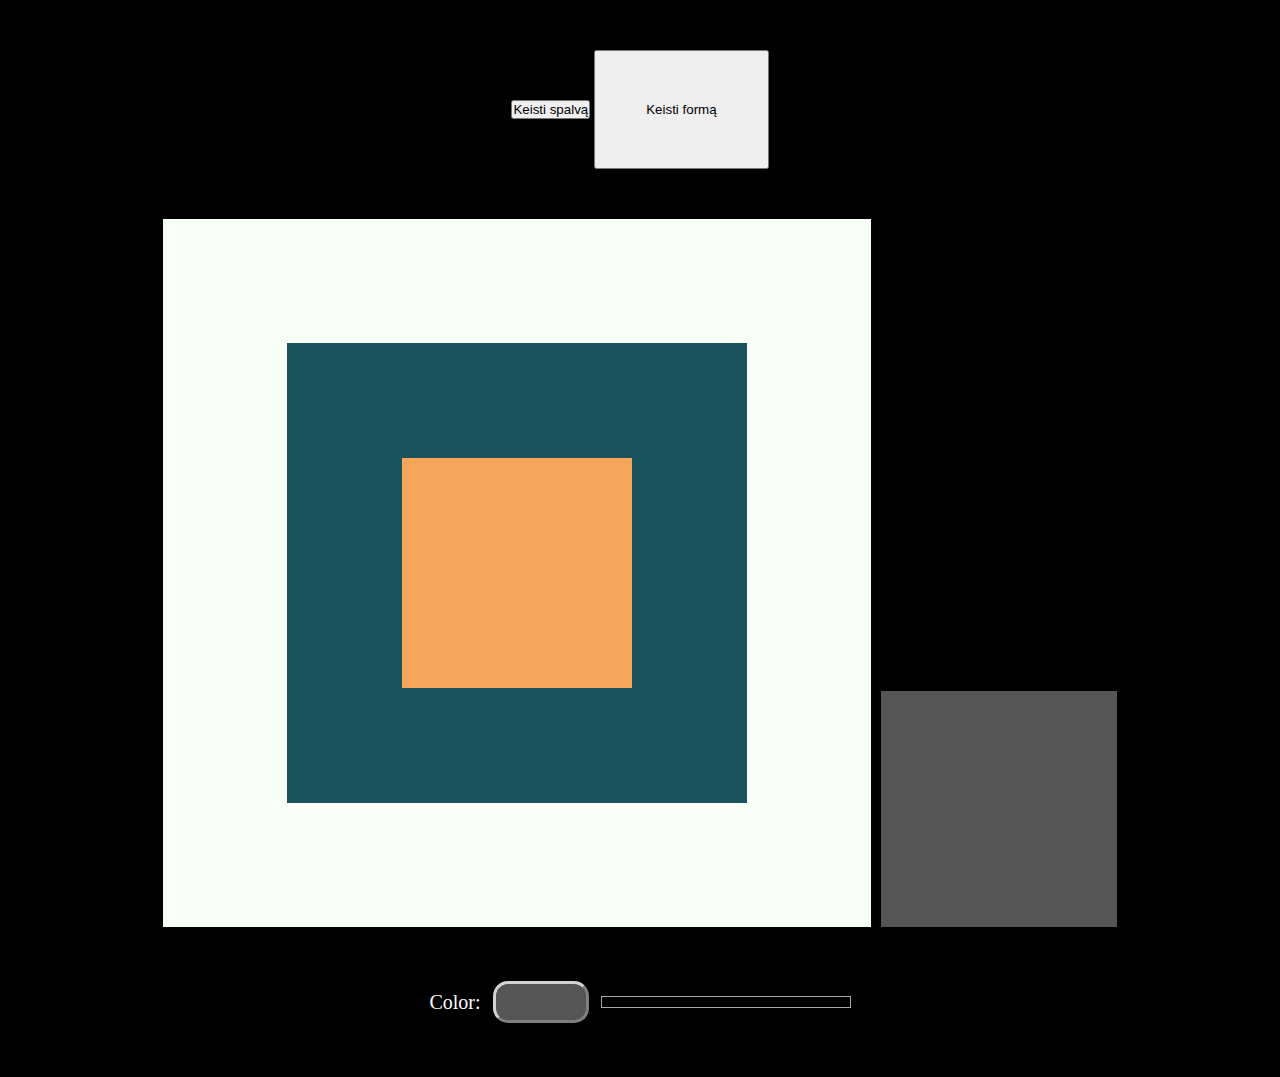
<file: index.html>
<!DOCTYPE html>
<html lang="en">

<head>
    <meta charset="UTF-8">
    <meta name="viewport" content="width=device-width, initial-scale=1.0">
    <link rel="stylesheet" href="style.css">
    <!-- <script src="./coffee-terminal/app.js" defer></script> -->
    <title>Group 3</title>
    <link rel="stylesheet" href="./coffee-terminal/style.css">
    <!-- <link rel="stylesheet" href="./A-Bud0101/style.css">
    <link rel="stylesheet" href="./martynasbaras-rgb/style.css">
    <link rel="stylesheet" href="./Tautvis-Dev/style.css">
    <link rel="stylesheet" href="./pinepuff/style.css"> -->
</head>

<body>
    <main>

        <section class="a_b_section">
            <button id="btnColor">Keisti spalvą</button>

            <button id="btnForm" style="padding: 50px;">Keisti formą</button>
        </section>

        <script src="./A-Bud0101/app.js"></script>
        <!-- /////////////////////////////////////////////////////////////////////////// -->
        <section class="i_section">
            <div class="i_TrysKvadratai">
                <div class="i_TrysKvadratai1 i_flex">
                    <div class="i_TrysKvadratai2  i_flex">
                        <div class="i_TrysKvadratai3  i_flex"></div>
                    </div>
                </div>
            </div>
            <div class="i_Spalva"></div>
        </section>

        <section class="j_section">
            <div class="j_setionsLeft">
                <label for="j_Label">Color:</label>
                <input type="color" id="j_Picker" value="#555555">
            </div>
            <div class="j_colorDiv"></div>

        </section>

        <script src="./coffee-terminal/app.js"></script>
        <!-- /////////////////////////////////////////////////////////////////////////// -->



    </main>
</body>

</html>
</file>
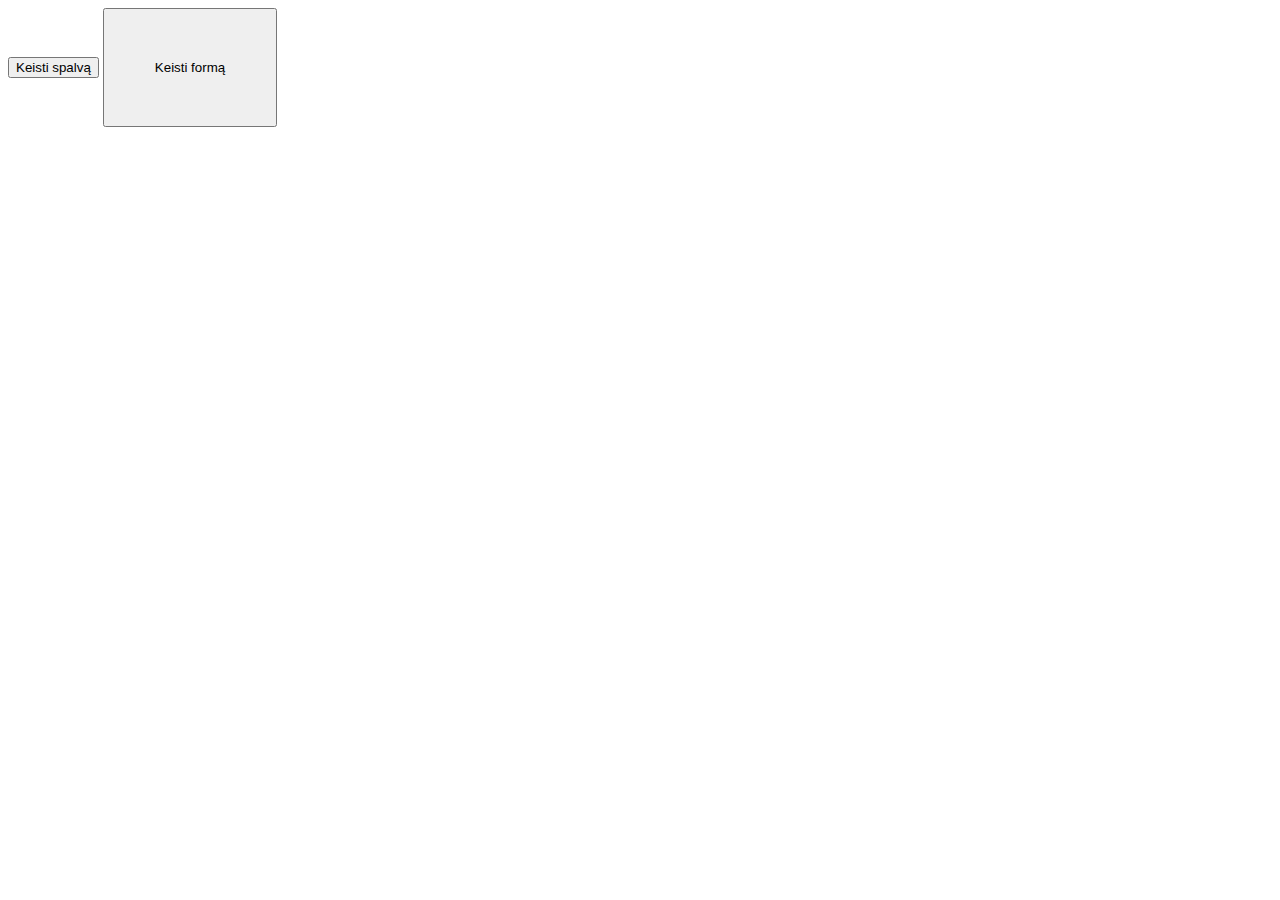
<file: A-Bud0101/index.html>
<!DOCTYPE html>
<html lang="en">

<head>
    <meta charset="UTF-8">
    <meta name="viewport" content="width=device-width, initial-scale=1.0">
    <script src="app.js" defer></script>
    <title>group3-a-b</title>
</head>

<body>

    <button id="a_btnColor">Keisti spalvą</button>

    <button id="b_btnForm" style="padding: 50px;">Keisti formą</button>



</body>

</html>
</file>
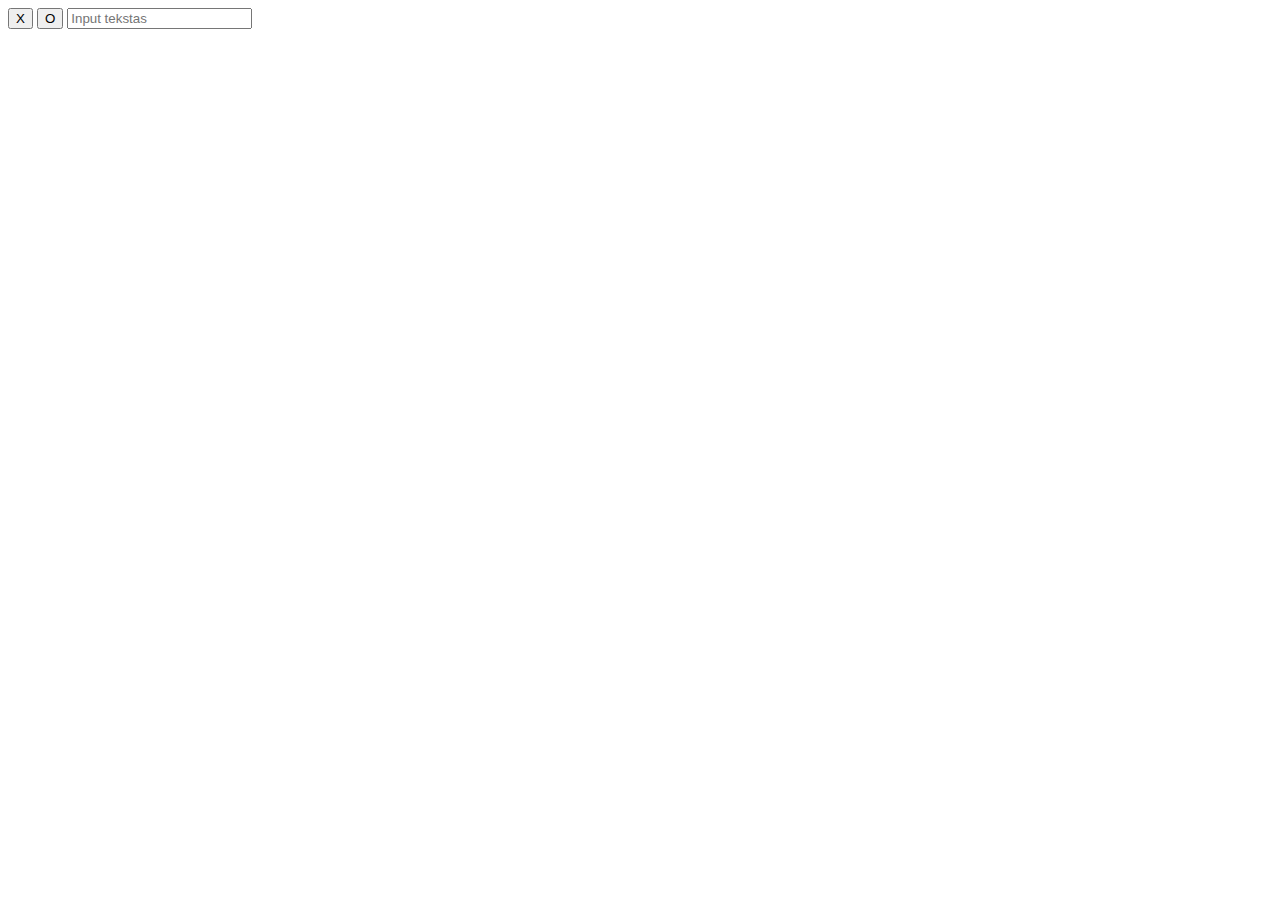
<file: Pinepuff/index.html>
<!DOCTYPE html>
<html lang="en">

<head>
    <meta charset="UTF-8">
    <meta name="viewport" content="width=device-width, initial-scale=1.0">
    <script src="app.js" defer></script>
    <title>Testuoju</title>
</head>

<body>
    <button class="cMygtukas1">X</button>
    <button class="cMygtukas2">O</button>
    <!-- <label for="uname">Irasyk varda: </label>
    <input class="dInputas" type="text" id="uname" name="name" />
    <div class="dDivas"></div> -->

    <input placeholder="Input tekstas" name="name" class="dInputas" />
    <div id="values"></div>

</body>

</html>
</file>
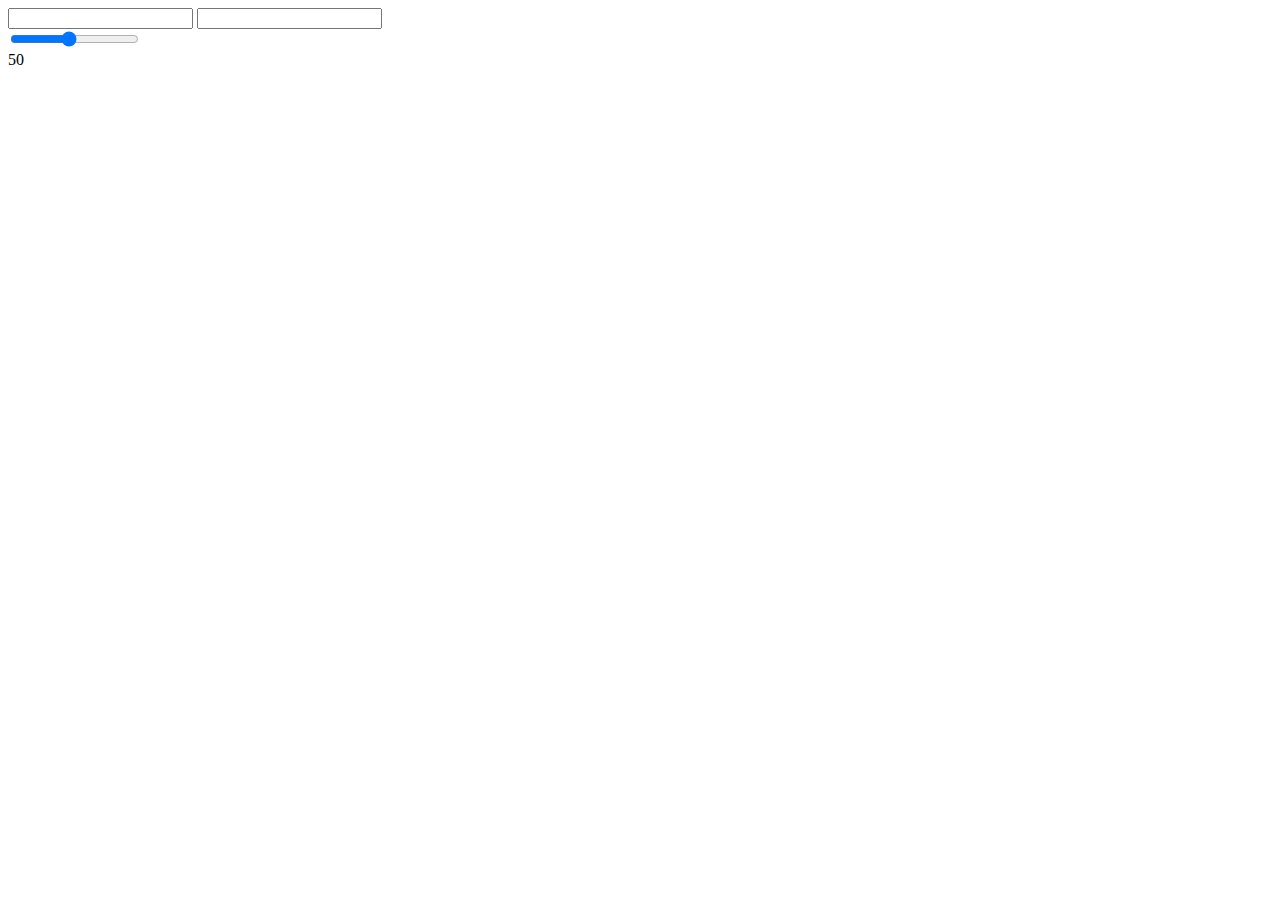
<file: Tautvis-Dev/index.html>
<!DOCTYPE html>
<html lang="en">
<head>
    <meta charset="UTF-8">
    <meta name="viewport" content="width=device-width, initial-scale=1.0">
    <script src="app.js" defer></script>
    <title>Grupe3 e-f</title>
</head>
<body>
    <input class="e_input1">
    <input class="e_input2">
    <div class="e_suma"></div>



    <input class="f_input" type="range">
    <div class="f_skaicius"></div>

    
</body>
</html>
</file>
<file: style.css>
html,
body,
* {
    margin: 0;
    padding: 0;
    box-sizing: border-box;
}


main {
    padding: 50px;
    display: flex;
    flex-direction: column;
    align-items: center;
    width: 100%;
    background: black;
    row-gap: 50px;
}
</file>
<file: coffee-terminal/style.css>
.i_flex {
     display: flex;
     align-items: center;
     justify-content: center;


 }

 .i_section {
     display: flex;
     flex-direction: row;
     flex-wrap: wrap;
     width: 100%;
     gap: 10px;
     /* height: 300px; */
     justify-content: center;
     align-items: end;

     .i_TrysKvadratai {
         position: relative;
         display: flex;
         width: 60%;

         justify-content: center;
         align-items: flex-end;
         background-color: aliceblue;

         .i_TrysKvadratai1,
         .i_TrysKvadratai2,
         .i_TrysKvadratai3 {

             &:after {
                 content: '';
                 display: block;
                 padding-top: 100%;
             }
         }


         &:after {
             content: '';
             display: block;
             padding-top: 100%;
         }
     }

     .i_Spalva {
         /* max-width: 400px; */
         width: 20%;

         &:after {
             content: '';
             display: block;
             padding-top: 100%;
         }

         /* width: 35%; */
     }
 }


 .j_section {
     color: white;
     display: flex;
     flex-direction: row;
     flex-wrap: wrap;
     width: 100%;
     gap: 10px;
     justify-content: center;
     font-size: 20px;
     text-shadow: 1px 1px 1px black;
     align-items: center;

     .j_setionsLeft {
         display: flex;
         column-gap: 10px;
         align-items: center;
     }

     #j_Picker {
         -webkit-appearance: none;
         -moz-appearance: none;
         appearance: none;
         background-color: transparent;
         /* border: 5px solid gray; */
         cursor: pointer;
         border: none;
         /* border-style: outset; */
         /* border-radius: 10px; */
         width: 100px;
         height: 50px;
     }

     #j_Picker::-webkit-color-swatch {
         border-radius: 15px;

         border: 3px outset lightgray;
     }

     #j_Picker::-moz-color-swatch {
         border-radius: 15px;
         border: none;
     }



     .j_colorDiv {
         max-width: 250px;
         width: 100%;
         text-align: center;
         min-height: 5px;
         padding: 5px;
         /* background-color: aquamarine; */
         border-style: inset;
         border: 1px solid darkgray;
     }

 }
</file>
<file: A-Bud0101/style.css>
button {
    padding: 15px 30px;
    font-size: 16px;
    cursor: pointer;
    border: 2px solid black;
    background-color: white;
    margin: 10px;
    
    transition: all 0.5s ease;
}
</file>
<file: martynasbaras-rgb/style.css>
#square {
  width: 100px;
  height: 100px;
  background: gray;
  color: black;
}
</file>
<file: Tautvis-Dev/style.css>
.e_input1, .e_input2 {
background-color: rosybrown;
border-radius: 20px;
border: 2px solid rosybrown;
padding: 10px 20px;
font-size: 18px;
    font-weight: 500;
    color: bisque;
}

.e_suma {
   box-sizing: border-box;
    border: 2px solid rosybrown;
    border-radius: 20px;
    color: bisque;
    padding: 10px 20px;
    font-size: 18px;
    font-weight: 500;
    max-width: 270px;
}
</file>
